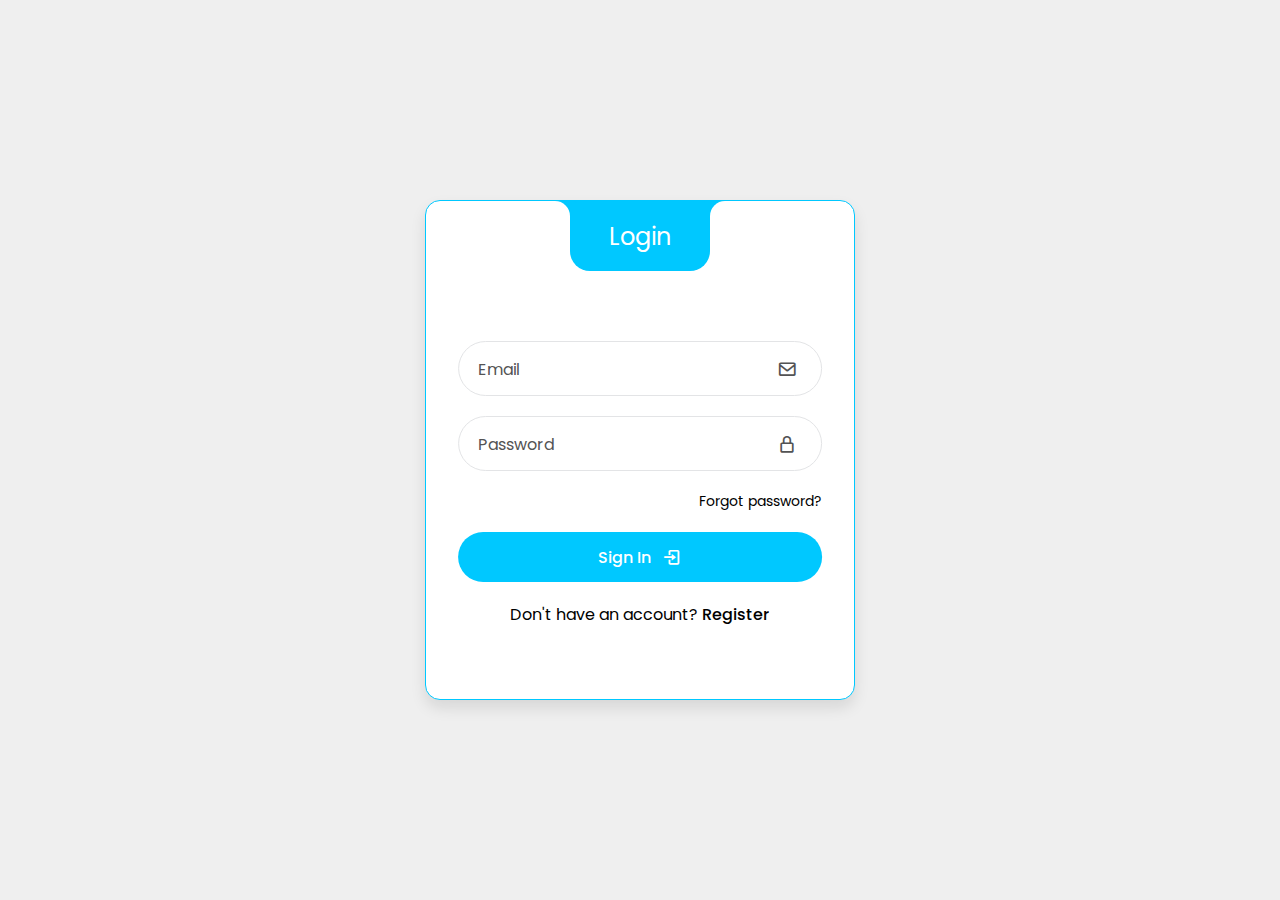
<file: page1.html>
<!DOCTYPE html>
<html lang="en">
<head>
    <meta charset="UTF-8">
    <meta name="viewport" content="width=device-width, initial-scale=1.0">
    <!-- BOXICONS -->
    <link href='https://unpkg.com/boxicons@2.1.4/css/boxicons.min.css' rel='stylesheet'>
    <!-- CSS -->
    <link rel="stylesheet" href="styles.css">
    <title>Login & Register | Ludiflex</title>
</head>
<body>
    <div class="wrapper">
        <div class="form-header">
            <div class="titles">
                <div class="title-login">Login</div>
                <div class="title-register">Register</div>
            </div>
        </div>
        <!-- LOGIN FORM -->
        <form action="#" class="login-form" autocomplete="off">
            <div class="input-box">
                <input type="text" class="input-field" id="log-email" required>
                <label for="log-email" class="label">Email</label>
                <i class='bx bx-envelope icon'></i>
            </div>
            <div class="input-box">
                <input type="password" class="input-field" id="log-pass" required>
                <label for="log-pass" class="label">Password</label>
                <i class='bx bx-lock-alt icon' ></i>
            </div>
            <div class="form-cols">
                <div class="col-1"></div>
                <div class="col-2">
                    <a href="#">Forgot password?</a>
                </div>
            </div>
            <div class="input-box">
                <button class="btn-submit" id="SignInBtn">Sign In <i class='bx bx-log-in' ></i></button>
            </div>
            <div class="switch-form">
                <span>Don't have an account? <a href="#" onclick="registerFunction()">Register</a></span>
            </div>
        </form>

        <!-- REGISTER FORM -->
        <form action="#" class="register-form" autocomplete="off">
            <div class="input-box">
                <input type="text" class="input-field" id="reg-name" required>
                <label for="reg-name" class="label">Username</label>
                <i class='bx bx-user icon' ></i>
            </div>
            <div class="input-box">
                <input type="text" class="input-field" id="reg-email" required>
                <label for="reg-email" class="label">Email</label>
                <i class='bx bx-envelope icon'></i>
            </div>
            <div class="input-box">
                <input type="password" class="input-field" id="reg-pass" required>
                <label for="reg-pass" class="label">Password</label>
                <i class='bx bx-lock-alt icon' ></i>
            </div>
            <div class="form-cols">
                <div class="col-1">
                    <input type="checkbox" id="agree">
                    <label for="agree"> I agree to terms & conditions</label>
                </div>
                <div class="col-2"></div>
            </div>
            <div class="input-box">
                <button class="btn-submit" id="SignUpBtn">Sign Up <i class='bx bx-user-plus' ></i></button>
            </div>
            <div class="switch-form">
                <span>Already have an account? <a href="#" onclick="loginFunction()">Login</a></span>
            </div>
        </form>
    </div>

    <script src="script.js"></script>
</body>
</html>
</file>
<file: styles.css>
/* IMPORT FONT */
@import url('https://fonts.googleapis.com/css2?family=Poppins:ital,wght@0,100;0,200;0,300;0,400;0,500;0,600;0,700;0,800;0,900;1,100;1,200;1,300;1,400;1,500;1,600;1,700;1,800;1,900&display=swap');

/* COLOR VARIABLES */
:root {
    --primary-color: rgb(0, 200, 255);;
    --secondary-color: #535354;
    --background-color: #EFEFEF;
    --shadow-color: rgba(0, 0, 0, 0.1);
    --white-color: #FFF;
    --black-color: #000;
    --input-border-color: #E3E4E6;
    --transition-3s: 0.3s;
}

/* GLOBAL STYLES */
*{
    margin: 0;
    padding: 0;
    box-sizing: border-box;
    font-family: 'Poppins', sans-serif;
}

/* REUSABLE ELEMENTS */
a{
    text-decoration: none;
    color: var(--black-color);
    transition: var(--transition-3s);
}
a:hover{
    text-decoration: underline;
}

body{
    display: flex;
    justify-content: center;
    align-items: center;
    height: 100vh;
    background-color: var(--background-color);
}

/* WRAPPER */
.wrapper{
    position: relative;
    width: 430px;
    height: 500px;
    background-color: var(--white-color);
    border-radius: 15px;
    padding: 120px 32px 64px;
    border: 1px solid var(--primary-color);
    box-shadow: 0 8px 15px var(--shadow-color);
    transition: var(--transition-3s);
    overflow: hidden;
}
/* FORM HEADER */
.form-header{
    position: absolute;
    top: 0;
    left: 50%;
    transform: translateX(-50%);
    display: flex;
    align-items: center;
    justify-content: center;
    width: 140px;
    height: 70px;
    background-color: var(--primary-color);
    border-radius: 0 0 20px 20px;
}
.form-header::before, .form-header::after{
    content: "";
    position: absolute;
    top: 0;
    width: 30px;
    height: 30px;
}
.form-header::before{
    left: -30px;
    border-top-right-radius: 50%;
    box-shadow: 15px 0 0 var(--primary-color);
}
.form-header::after{
    right: -30px;
    border-top-left-radius: 50%;
    box-shadow: -15px 0 0 var(--primary-color);
}
/* TITLES */
.titles{
    position: relative;
}
.title-login, .title-register{
    position: absolute;
    top: 50%;
    left: 50%;
    transform: translate(-50%,-50%);
    color: var(--white-color);
    font-size: 24px;
    transition: var(--transition-3s);
}
.title-register{
    top: 50px;
}

/* FORMS */
.login-form, .register-form{
    position: absolute;
    left: 50%;
    transform: translateX(-50%);
    width: 85%;
    transition: var(--transition-3s);
}
.register-form{
    left: 150%;
}

/* INPUT FIELDS */
.input-box{
    position: relative;
    display: flex;
    flex-direction: column;
    margin: 20px 0;
}
.input-field{
    width: 100%;
    height: 55px;
    font-size: 16px;
    background: transparent;
    color: var(--black-color);
    padding: 0 20px;
    border: 1px solid var(--input-border-color);
    border-radius: 30px;
    outline: none;
    transition: var(--transition-3s);
}
.input-field:focus{
    border: 1px solid var(--primary-color);
}
.label{
    position: absolute;
    top: 50%;
    left: 20px;
    transform: translateY(-50%);
    color: var(--secondary-color);
    transition: 0.2s;
    cursor: text;
}
.input-field:focus ~ .label,
.input-field:valid ~ .label{
    top: 0;
    font-size: 14px;
    background-color: var(--white-color);
    color: var(--primary-color);
    padding: 0 10px;
}
.input-field:valid ~ .label{
    color: var(--secondary-color);
}
.icon{
    position: absolute;
    top: 50%;
    right: 25px;
    transform: translateY(-50%);
    font-size: 20px;
    color: var(--secondary-color);
}
/* FORGOT PASSWORD & TERMS AND CONDITIONS */
.form-cols{
    display: flex;
    justify-content: space-between;
    font-size: 14px;
}
.col-1{
    display: flex;
    align-items: center;
    gap: 6px;
}
/* SUBMIT BUTTON */
.btn-submit{
    display: flex;
    align-items: center;
    justify-content: center;
    gap: 10px;
    width: 100%;
    height: 50px;
    background-color: var(--primary-color);
    color: var(--white-color);
    font-size: 16px;
    font-weight: 500;
    border: none;
    border-radius: 30px;
    cursor: pointer;
    transition: var(--transition-3s);
}
.btn-submit:hover{
    gap: 15px;
}
.btn-submit i{
    font-size: 20px;
}
/* SWITCH FORM */
.switch-form{
    text-align: center;
}
.switch-form a{
    font-weight: 500;
}

/* RESPONSIVE STYLES */
@media only screen and (max-width: 564px){
    .wrapper{
        margin: 20px;
    }
}
</file>
